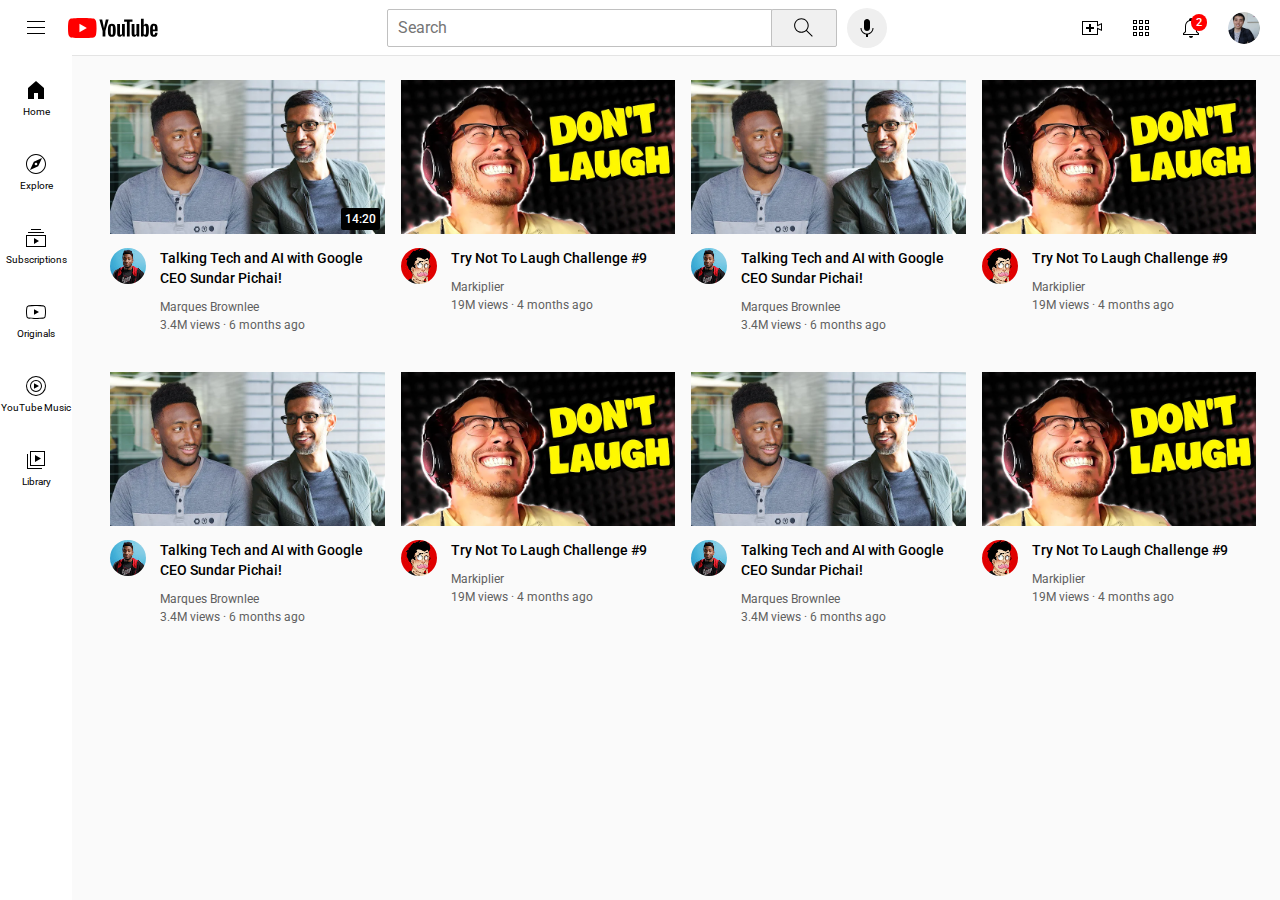
<file: index.html>
<!DOCTYPE html>
<html>
    <header>
        <title>YouTube.com Clone</title>

        <link rel="preconnect" href="https://fonts.googleapis.com">
        <link rel="preconnect" href="https://fonts.gstatic.com" crossorigin>
        <link href="https://fonts.googleapis.com/css2?family=Roboto:ital,wght@0,100;0,300;0,400;0,500;0,700;0,900;1,100;1,300;1,400;1,500;1,700;1,900&display=swap" rel="stylesheet">

        <link rel="stylesheet" href="Styles/general.css">
        <link rel="stylesheet" href="Styles/header.css">
        <link rel="stylesheet" href="Styles/video.css">
        <link rel="stylesheet" href="Styles/sidebar.css">
    </header>
    <body>
        <header class="header">
            <div class="left-section">
                <img class="hamburger-menu" src="Icons/hamburger-menu.svg">
                <img class="youtube-logo" src="Icons/youtube-logo.svg">
            </div>
            <div class="middle-section">
                <input class="search-bar" type="text" placeholder="Search">
                <button class="search-button">
                    <img class="search-icon" src="Icons/search.svg">
                    <div class="tooltip">Search</div>
                </button>
                <button class="voice-search-button">
                    <img class="voice-search-icon" src="Icons/voice-search-icon.svg">
                    <div class="tooltip">Search with your voice</div>
                </button>
            </div>
            <div class="right-section">
                <div class="upload-icon-container">
                    <img class="upload-icon" src="Icons/upload.svg">
                    <div class="tooltip">Create</div>
                </div>
                <div class="youtube-apps-icon-container">
                    <img class="youtube-apps-icon" src="Icons/youtube-apps.svg">
                    <div class="tooltip">YouTube apps</div>
                </div>
                
                <div class="notification-icon-container">
                    <img class="notification-icon" src="Icons/notifications.svg">
                    <div class="notification-count">2</div>
                    <div class="tooltip">Notifications</div>
                </div>
                
                <img class="current-user-picture" src="channel-pictures/my-channel.jpeg">
            </div>
            
        </header>
     <!--nav=navigater-->   
        <nav class="sidebar">
            <div class="sidebar-link">
                <img src="Icons/home.svg" >
                <div>Home</div>
            </div>
            <div class="sidebar-link">
                <img src="Icons/explore.svg">
                <div>Explore</div>
            </div>
            <div class="sidebar-link">
                <img src="Icons/subscriptions.svg">
                <div>Subscriptions</div>
            </div>
            <div class="sidebar-link">
                <img src="Icons/originals.svg">
                <div>Originals</div>
            </div>
            <div class="sidebar-link">
                <img src="Icons/youtube-music.svg">
                <div>YouTube Music</div>
            </div>
            <div class="sidebar-link">
                <img src="Icons/library.svg">
                <div>Library</div>
            </div>
        </nav>
        <main>
            <section class="video-grid">
                <div class="video-preview">
                    <div class="thumbnail-row">
                        <img class="thumbnail" src="thembnails/thumbnail-1.webp">
                        <div class="video-time">14:20</div>
                    </div>
                    <div class="video-info-grid">
                        <div class="channel-picture">
                            <img class="profil-picture" src="channel-pictures/channel-1.jpeg" >
                        </div>
                        <div class="video-info">   
                            <p class="video-title">
                            Talking Tech and AI with Google CEO Sundar Pichai!   
                            </p>
                            <p class="video-author">
                            Marques Brownlee
                            </p>
                            <p class="video-stats">
                            3.4M views &#183; 6 months ago
                            </p>
                        </div>
                    </div>
                    
        
        
                </div>
        
        
        
                <div class="video-preview">
                    <div class="thumbnail-row">
                        <img class="thumbnail" src="thembnails/thumbnail-2.webp">
                    </div>
                    <div class="video-info-grid">
                        <div class="channel-picture">
                            <img class="profil-picture" src="channel-pictures/channel-2.jpeg" >
                        </div>
                        <div class="video-info">
                            <p class="video-title">
                                Try Not To Laugh Challenge #9   
                            </p>
                            <p class="video-author">
                                Markiplier
                            </p>
                            <p class="video-stats">
                                19M views &#183; 4 months ago
                            </p>
                        </div>
                    </div>
        
        
                </div>
        
                <div class="video-preview">
                    <div class="thumbnail-row">
                        <img class="thumbnail" src="thembnails/thumbnail-1.webp">
                    </div>
                    <div class="video-info-grid">
                        <div class="channel-picture">
                            <img class="profil-picture" src="channel-pictures/channel-1.jpeg" >
                        </div>
                        <div class="video-info">   
                            <p class="video-title">
                            Talking Tech and AI with Google CEO Sundar Pichai!   
                            </p>
                            <p class="video-author">
                            Marques Brownlee
                            </p>
                            <p class="video-stats">
                            3.4M views &#183; 6 months ago
                            </p>
                        </div>
                    </div>
                    
        
        
                </div>
        
        
        
                <div class="video-preview">
                    <div class="thumbnail-row">
                        <img class="thumbnail" src="thembnails/thumbnail-2.webp">
                    </div>
                    <div class="video-info-grid">
                        <div class="channel-picture">
                            <img class="profil-picture" src="channel-pictures/channel-2.jpeg" >
                        </div>
                        <div class="video-info">
                            <p class="video-title">
                                Try Not To Laugh Challenge #9   
                            </p>
                            <p class="video-author">
                                Markiplier
                            </p>
                            <p class="video-stats">
                                19M views &#183; 4 months ago
                            </p>
                        </div>
                    </div>
        
        
                </div>
        
        
                <div class="video-preview">
                    <div class="thumbnail-row">
                        <img class="thumbnail" src="thembnails/thumbnail-1.webp">
                    </div>
                    <div class="video-info-grid">
                        <div class="channel-picture">
                            <img class="profil-picture" src="channel-pictures/channel-1.jpeg" >
                        </div>
                        <div class="video-info">   
                            <p class="video-title">
                            Talking Tech and AI with Google CEO Sundar Pichai!   
                            </p>
                            <p class="video-author">
                            Marques Brownlee
                            </p>
                            <p class="video-stats">
                            3.4M views &#183; 6 months ago
                            </p>
                        </div>
                    </div>
                    
        
        
                </div>
        
        
        
                <div class="video-preview">
                    <div class="thumbnail-row">
                        <img class="thumbnail" src="thembnails/thumbnail-2.webp">
                    </div>
                    <div class="video-info-grid">
                        <div class="channel-picture">
                            <img class="profil-picture" src="channel-pictures/channel-2.jpeg" >
                        </div>
                        <div class="video-info">
                            <p class="video-title">
                                Try Not To Laugh Challenge #9   
                            </p>
                            <p class="video-author">
                                Markiplier
                            </p>
                            <p class="video-stats">
                                19M views &#183; 4 months ago
                            </p>
                        </div>
                    </div>
        
        
                </div>
        
        
                <div class="video-preview">
                    <div class="thumbnail-row">
                        <img class="thumbnail" src="thembnails/thumbnail-1.webp">
                    </div>
                    <div class="video-info-grid">
                        <div class="channel-picture">
                            <img class="profil-picture" src="channel-pictures/channel-1.jpeg" >
                        </div>
                        <div class="video-info">   
                            <p class="video-title">
                            Talking Tech and AI with Google CEO Sundar Pichai!   
                            </p>
                            <p class="video-author">
                            Marques Brownlee
                            </p>
                            <p class="video-stats">
                            3.4M views &#183; 6 months ago
                            </p>
                        </div>
                    </div>
                    
        
        
                </div>
        
        
        
                <div class="video-preview">
                    <div class="thumbnail-row">
                        <img class="thumbnail" src="thembnails/thumbnail-2.webp">
                    </div>
                    <div class="video-info-grid">
                        <div class="channel-picture">
                            <img class="profil-picture" src="channel-pictures/channel-2.jpeg" >
                        </div>
                        <div class="video-info">
                            <p class="video-title">
                                Try Not To Laugh Challenge #9   
                            </p>
                            <p class="video-author">
                                Markiplier
                            </p>
                            <p class="video-stats">
                                19M views &#183; 4 months ago
                            </p>
                        </div>
                    </div>
        
        
                </div>
            </section>
    
        </main>
        

    </body>
</html>
</file>
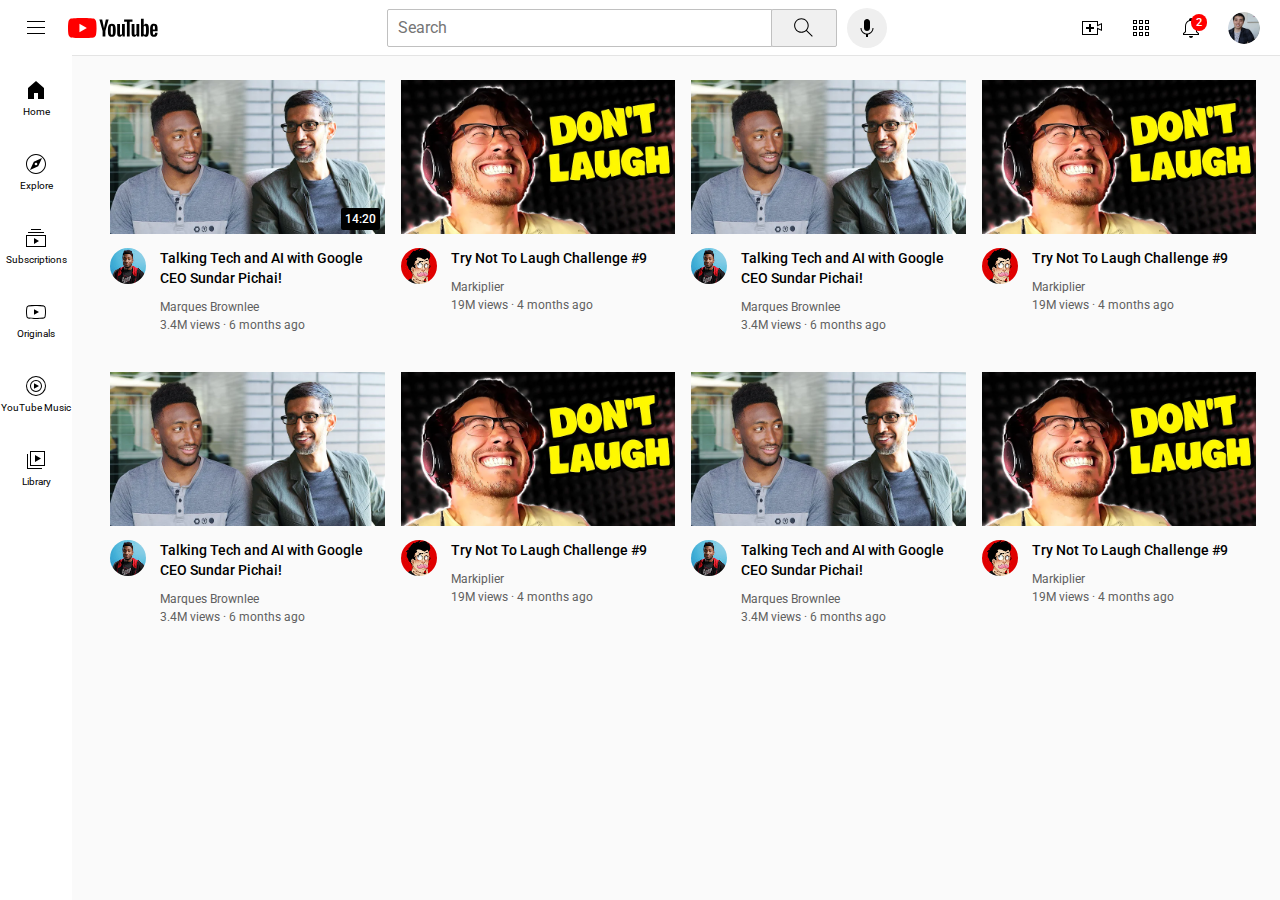
<file: youtube.html>
<!DOCTYPE html>
<html>
    <header>
        <title>YouTube.com Clone</title>

        <link rel="preconnect" href="https://fonts.googleapis.com">
        <link rel="preconnect" href="https://fonts.gstatic.com" crossorigin>
        <link href="https://fonts.googleapis.com/css2?family=Roboto:ital,wght@0,100;0,300;0,400;0,500;0,700;0,900;1,100;1,300;1,400;1,500;1,700;1,900&display=swap" rel="stylesheet">

        <link rel="stylesheet" href="Styles/general.css">
        <link rel="stylesheet" href="Styles/header.css">
        <link rel="stylesheet" href="Styles/video.css">
        <link rel="stylesheet" href="Styles/sidebar.css">
    </header>
    <body>
        <header class="header">
            <div class="left-section">
                <img class="hamburger-menu" src="Icons/hamburger-menu.svg">
                <img class="youtube-logo" src="Icons/youtube-logo.svg">
            </div>
            <div class="middle-section">
                <input class="search-bar" type="text" placeholder="Search">
                <button class="search-button">
                    <img class="search-icon" src="Icons/search.svg">
                    <div class="tooltip">Search</div>
                </button>
                <button class="voice-search-button">
                    <img class="voice-search-icon" src="Icons/voice-search-icon.svg">
                    <div class="tooltip">Search with your voice</div>
                </button>
            </div>
            <div class="right-section">
                <div class="upload-icon-container">
                    <img class="upload-icon" src="Icons/upload.svg">
                    <div class="tooltip">Create</div>
                </div>
                <div class="youtube-apps-icon-container">
                    <img class="youtube-apps-icon" src="Icons/youtube-apps.svg">
                    <div class="tooltip">YouTube apps</div>
                </div>
                
                <div class="notification-icon-container">
                    <img class="notification-icon" src="Icons/notifications.svg">
                    <div class="notification-count">2</div>
                    <div class="tooltip">Notifications</div>
                </div>
                
                <img class="current-user-picture" src="channel-pictures/my-channel.jpeg">
            </div>
            
        </header>
     <!--nav=navigater-->   
        <nav class="sidebar">
            <div class="sidebar-link">
                <img src="Icons/home.svg" >
                <div>Home</div>
            </div>
            <div class="sidebar-link">
                <img src="Icons/explore.svg">
                <div>Explore</div>
            </div>
            <div class="sidebar-link">
                <img src="Icons/subscriptions.svg">
                <div>Subscriptions</div>
            </div>
            <div class="sidebar-link">
                <img src="Icons/originals.svg">
                <div>Originals</div>
            </div>
            <div class="sidebar-link">
                <img src="Icons/youtube-music.svg">
                <div>YouTube Music</div>
            </div>
            <div class="sidebar-link">
                <img src="Icons/library.svg">
                <div>Library</div>
            </div>
        </nav>
        <main>
            <section class="video-grid">
                <div class="video-preview">
                    <div class="thumbnail-row">
                        <img class="thumbnail" src="thembnails/thumbnail-1.webp">
                        <div class="video-time">14:20</div>
                    </div>
                    <div class="video-info-grid">
                        <div class="channel-picture">
                            <img class="profil-picture" src="channel-pictures/channel-1.jpeg" >
                        </div>
                        <div class="video-info">   
                            <p class="video-title">
                            Talking Tech and AI with Google CEO Sundar Pichai!   
                            </p>
                            <p class="video-author">
                            Marques Brownlee
                            </p>
                            <p class="video-stats">
                            3.4M views &#183; 6 months ago
                            </p>
                        </div>
                    </div>
                    
        
        
                </div>
        
        
        
                <div class="video-preview">
                    <div class="thumbnail-row">
                        <img class="thumbnail" src="thembnails/thumbnail-2.webp">
                    </div>
                    <div class="video-info-grid">
                        <div class="channel-picture">
                            <img class="profil-picture" src="channel-pictures/channel-2.jpeg" >
                        </div>
                        <div class="video-info">
                            <p class="video-title">
                                Try Not To Laugh Challenge #9   
                            </p>
                            <p class="video-author">
                                Markiplier
                            </p>
                            <p class="video-stats">
                                19M views &#183; 4 months ago
                            </p>
                        </div>
                    </div>
        
        
                </div>
        
                <div class="video-preview">
                    <div class="thumbnail-row">
                        <img class="thumbnail" src="thembnails/thumbnail-1.webp">
                    </div>
                    <div class="video-info-grid">
                        <div class="channel-picture">
                            <img class="profil-picture" src="channel-pictures/channel-1.jpeg" >
                        </div>
                        <div class="video-info">   
                            <p class="video-title">
                            Talking Tech and AI with Google CEO Sundar Pichai!   
                            </p>
                            <p class="video-author">
                            Marques Brownlee
                            </p>
                            <p class="video-stats">
                            3.4M views &#183; 6 months ago
                            </p>
                        </div>
                    </div>
                    
        
        
                </div>
        
        
        
                <div class="video-preview">
                    <div class="thumbnail-row">
                        <img class="thumbnail" src="thembnails/thumbnail-2.webp">
                    </div>
                    <div class="video-info-grid">
                        <div class="channel-picture">
                            <img class="profil-picture" src="channel-pictures/channel-2.jpeg" >
                        </div>
                        <div class="video-info">
                            <p class="video-title">
                                Try Not To Laugh Challenge #9   
                            </p>
                            <p class="video-author">
                                Markiplier
                            </p>
                            <p class="video-stats">
                                19M views &#183; 4 months ago
                            </p>
                        </div>
                    </div>
        
        
                </div>
        
        
                <div class="video-preview">
                    <div class="thumbnail-row">
                        <img class="thumbnail" src="thembnails/thumbnail-1.webp">
                    </div>
                    <div class="video-info-grid">
                        <div class="channel-picture">
                            <img class="profil-picture" src="channel-pictures/channel-1.jpeg" >
                        </div>
                        <div class="video-info">   
                            <p class="video-title">
                            Talking Tech and AI with Google CEO Sundar Pichai!   
                            </p>
                            <p class="video-author">
                            Marques Brownlee
                            </p>
                            <p class="video-stats">
                            3.4M views &#183; 6 months ago
                            </p>
                        </div>
                    </div>
                    
        
        
                </div>
        
        
        
                <div class="video-preview">
                    <div class="thumbnail-row">
                        <img class="thumbnail" src="thembnails/thumbnail-2.webp">
                    </div>
                    <div class="video-info-grid">
                        <div class="channel-picture">
                            <img class="profil-picture" src="channel-pictures/channel-2.jpeg" >
                        </div>
                        <div class="video-info">
                            <p class="video-title">
                                Try Not To Laugh Challenge #9   
                            </p>
                            <p class="video-author">
                                Markiplier
                            </p>
                            <p class="video-stats">
                                19M views &#183; 4 months ago
                            </p>
                        </div>
                    </div>
        
        
                </div>
        
        
                <div class="video-preview">
                    <div class="thumbnail-row">
                        <img class="thumbnail" src="thembnails/thumbnail-1.webp">
                    </div>
                    <div class="video-info-grid">
                        <div class="channel-picture">
                            <img class="profil-picture" src="channel-pictures/channel-1.jpeg" >
                        </div>
                        <div class="video-info">   
                            <p class="video-title">
                            Talking Tech and AI with Google CEO Sundar Pichai!   
                            </p>
                            <p class="video-author">
                            Marques Brownlee
                            </p>
                            <p class="video-stats">
                            3.4M views &#183; 6 months ago
                            </p>
                        </div>
                    </div>
                    
        
        
                </div>
        
        
        
                <div class="video-preview">
                    <div class="thumbnail-row">
                        <img class="thumbnail" src="thembnails/thumbnail-2.webp">
                    </div>
                    <div class="video-info-grid">
                        <div class="channel-picture">
                            <img class="profil-picture" src="channel-pictures/channel-2.jpeg" >
                        </div>
                        <div class="video-info">
                            <p class="video-title">
                                Try Not To Laugh Challenge #9   
                            </p>
                            <p class="video-author">
                                Markiplier
                            </p>
                            <p class="video-stats">
                                19M views &#183; 4 months ago
                            </p>
                        </div>
                    </div>
        
        
                </div>
            </section>
    
        </main>
        

    </body>
</html>
</file>
<file: Styles/general.css>
p {
    font-family: Roboto, Arial;
    margin-top: 0;
    margin-bottom: 0;
}

body{
    margin: 0;
    padding-top: 80px;
    padding-left: 30px;
    padding-right: 24px;
    background-color: rgb(250, 250, 250);
    font-family: Roboto, Arial;
}
</file>
<file: Styles/header.css>
.header{
    height: 55px;
    display: flex;
    flex-direction: row;
    justify-content: space-between;

    position: fixed;
    top: 0px;
    left: 0px;
    right: 0px;
    z-index: 100;

    background-color: white;
    border-bottom-width: 1px;
    border-bottom-style: solid;
    border-bottom-color: rgb(228, 228, 228);
   
}

.left-section{
    display: flex;
    align-items: center;
}



.hamburger-menu{
    height: 24px;
    margin-left: 24px;
    margin-right: 20px;
    cursor: pointer;
}
.youtube-logo{
    height: 20px;
    cursor: pointer;
}

.middle-section{
    flex: 1;
    margin-left: 70px;
    margin-right: 35px;
    max-width: 500px;
    display: flex;
    align-items: center;
}


.search-bar{
    flex: 1;
    height: 34px;
    width: 0;
    padding-left: 10px;
    font-size: 16px;
    border-width: 1px;
    border-style: solid;
    border-color: rgb(192, 192, 192);
    border-radius: 2px;
    box-shadow: inset 1px 2px 5px rgba(0,0green, 0, 0.05);
}

.search-bar::placeholder{
    font-family: Roboto, Arial;
    font-size: 16px;
}

.search-button{
    height: 38px;
    width: 66px;
    background-color: rgb(240, 240, 240);
    border-width: 1px;
    border-style: solid;
    border-color: rgb(192, 192, 192);
    border-radius: 2px;
    margin-left: -2px;
    margin-right: 10px;
    cursor: pointer;

    position: relative;
    display: flex;
    justify-content: center;
    align-items: center;
}

.search-icon{
    height: 25px;
}

.search-button .tooltip, 
.voice-search-button .tooltip,
.upload-icon-container .tooltip,
.youtube-apps-icon-container .tooltip,
.notification-icon-container .tooltip
{
    position: absolute;
    bottom: -30px;

    background-color: gray;
    color: white;
    padding-top: 4px;
    padding-bottom: 4px;
    padding-left: 8px;
    padding-right: 8px;
    border-radius: 2px;
    font-size: 12px;
    font-family: roboto, arial;
    opacity: 0;
    transition: opacity 0.15s;
    pointer-events: none;
    text-wrap: nowrap;
    
}

.search-button:hover .tooltip, 
.voice-search-button:hover .tooltip,
.upload-icon-container:hover .tooltip,
.youtube-apps-icon-container:hover .tooltip,
.notification-icon-container:hover .tooltip
{
    opacity: 1;
}

.voice-search-button{
    height: 40px;
    width: 40px;
    border: none;
    border-radius: 40px;
    cursor: pointer;

    display: flex;
    justify-content: center;
    align-items: center;
}


.voice-search-icon{
    height: 24px;
    
}

.right-section{
    width: 180px;
    margin-right: 20px;
    display: flex;
    align-items: center;
    justify-content: space-between;
    flex-shrink: 0;
}

.upload-icon-container, 
.youtube-apps-icon-container,
.notification-icon-container
{
    position: relative;
    display: flex;
    justify-content: center;
    align-items: center;
}

.upload-icon {
    height: 24px;
    cursor: pointer;
}
.youtube-apps-icon{
    height: 24px;
    cursor: pointer;
}

.notification-icon{
    height:24px;
    cursor: pointer;
}
.notification-icon-container{
    position: relative;
}
.notification-count{
    font-family: Roboto, Arial;
    font-size: 11px;
    font-weight: 500;
    padding-left: 5px;
    padding-right: 5px;
    padding-top: 2px;
    padding-bottom: 2px;
    

    position: absolute;
    top: -2px;
    right: -4px;

    background-color: red;
    color: white;
    border-radius: 10px;

}


.current-user-picture{
    height: 32px;
    border-radius: 16px;
    cursor: pointer;
}
</file>
<file: Styles/video.css>
.video-grid{
    display: grid;
    grid-template-columns: 1fr 1fr 1fr;
    column-gap: 16px;
    row-gap: 40px;
    padding-left: 80px;

    font-family: Roboto, Arial;
    
}

/*拉伸屏幕自动添加列数*/
@media (max-width: 750px) {
    .video-grid{
        grid-template-columns: 1fr 1fr;
    }
}

@media (min-width: 751px) and (max-width: 1200px) {
    .video-grid{
        grid-template-columns: 1fr 1fr 1fr;
    }
} 

@media (min-width: 1201px) {
    .video-grid{
        grid-template-columns: 1fr 1fr 1fr 1fr;
    }
}    


.thumbnail {
    width: 100%;
}



.video-title{
    margin-top: 0px;
    font-size: 14px;
    font-weight: 500;
    line-height: 20px;
    margin-bottom: 12px;
}



.video-info-grid {
  display: grid;  
  grid-template-columns: 50px 1fr;
}

.channel-picture {
    vertical-align: top;
}

.profil-picture {
    width: 36px;
    border-radius: 20px;
    
}
.thumbnail-row {
    margin-bottom: 10px;
    position: relative;
}

.video-author, .video-stats {
    font-size: 12px;
    color: rgb(96, 96, 96);
}
.video-author {
    margin-bottom: 4px;
}

/*padding: 4px means 4px all around, 
padding 2px 4px means top&bottom 2px, left&right 4px
padding 1px 2px 3px 4px means top 1px right 2px bottom 3px left 4px clock order
Same as margin*/

.video-time{
    font-size: 12px;
    font-weight: 500;

    padding-left: 4px;
    padding-right: 4px;
    padding-top: 4px;
    padding-bottom: 4px;
    border-radius: 2px;
    background-color: black;
    color: white;
    position: absolute;
    bottom: 8px;
    right: 5px;

}
</file>
<file: Styles/sidebar.css>
.sidebar{
    background-color: white;
    position: fixed;
    left: 0px;
    top: 55px;
    bottom: 0px;
    width: 72px;
    z-index: 200;
    padding-top: 5px;

}

.sidebar-link {
    background-color: white;
    height: 74px;
    display: flex;
    justify-content: center;
    align-items: center;
    flex-direction: column;
    cursor: pointer;
}
.sidebar-link:hover{
    background-color: rgb(235, 235, 235);
}

.sidebar-link img{
    height: 24px;
    margin-bottom: 4px;
}
.sidebar-link div{
    font-family: Roboto, Arial;
    font-size: 10px;
    
}
</file>
